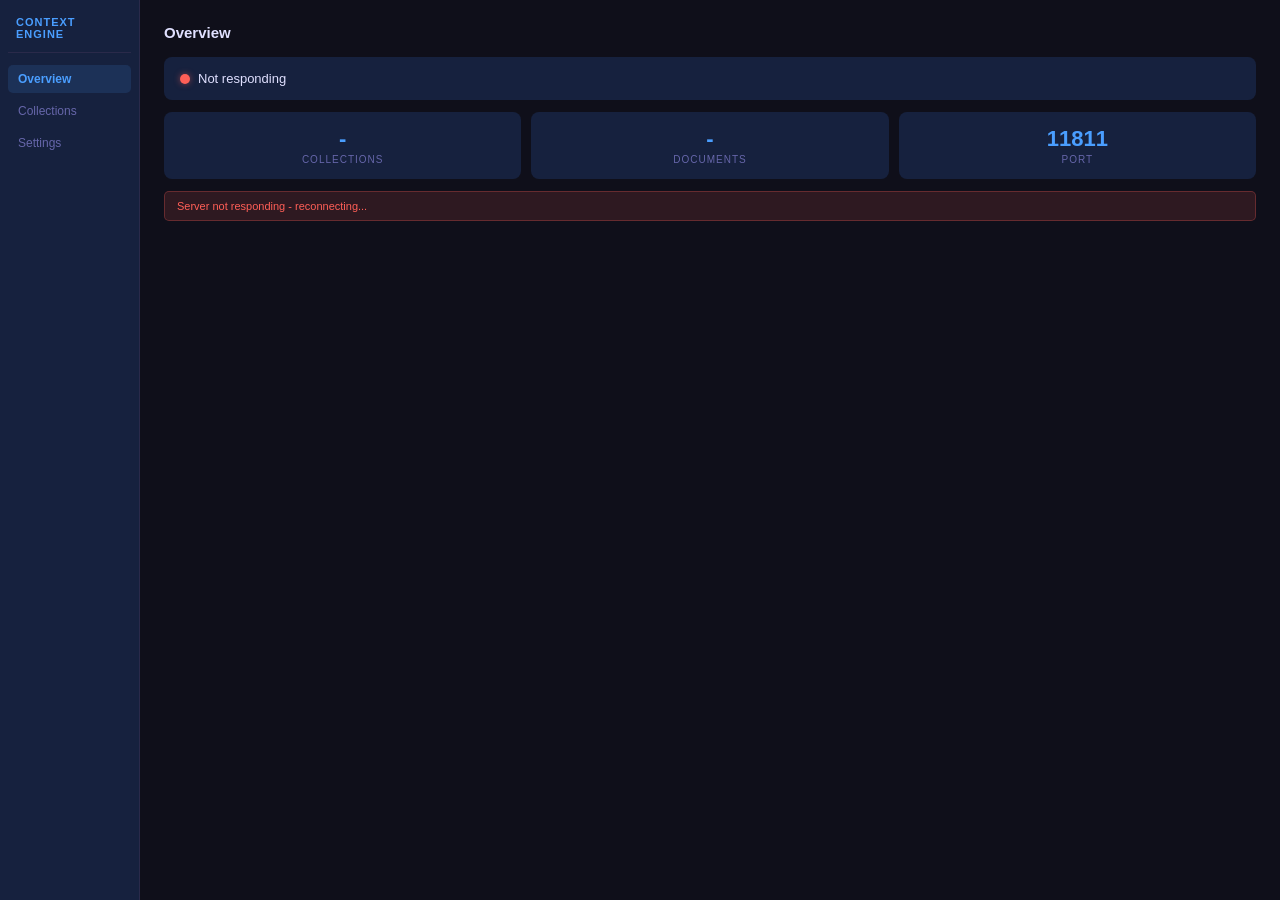
<file: ui/index.html>
<!DOCTYPE html>
<html lang="en">
<head>
  <meta charset="UTF-8">
  <meta name="viewport" content="width=device-width, initial-scale=1.0">
  <title>Context Engine</title>
  <link rel="stylesheet" href="style.css">
</head>
<body>

  <nav id="sidebar">
    <div class="app-title">Context Engine</div>
    <div class="nav-item active" data-tab="overview">Overview</div>
    <div class="nav-item"       data-tab="collections">Collections</div>
    <div class="nav-item"       data-tab="settings">Settings</div>
  </nav>

  <main id="content">

    <!-- Overview -->
    <div class="tab-panel active" id="tab-overview">
      <h2>Overview</h2>
      <div class="status-row">
        <span class="dot" id="status-dot"></span>
        <span id="status-text">Connecting...</span>
        <span id="uptime-text" style="margin-left:auto;color:var(--text-muted);font-size:11px;"></span>
      </div>
      <div class="stats-row">
        <div class="stat-card">
          <div class="stat-value" id="stat-collections">-</div>
          <div class="stat-label">Collections</div>
        </div>
        <div class="stat-card">
          <div class="stat-value" id="stat-docs">-</div>
          <div class="stat-label">Documents</div>
        </div>
        <div class="stat-card">
          <div class="stat-value" id="stat-port">11811</div>
          <div class="stat-label">Port</div>
        </div>
      </div>
      <div class="banner" id="reconnect-banner">Server not responding - reconnecting...</div>
    </div>

    <!-- Collections -->
    <div class="tab-panel" id="tab-collections">
      <h2>Collections</h2>
      <div class="section-header">
        <span id="coll-subtitle" style="color:var(--text-muted);font-size:12px;"></span>
        <button class="btn btn-primary" id="new-coll-btn">+ New</button>
      </div>
      <div class="coll-list" id="coll-list"></div>
    </div>

    <!-- Settings -->
    <div class="tab-panel" id="tab-settings">
      <h2>Settings</h2>
      <div class="setting-row">
        <div>
          <div class="setting-label">Open at Login</div>
          <div class="setting-value">Launch automatically when you log in</div>
        </div>
        <label class="toggle">
          <input type="checkbox" id="login-toggle">
          <span class="toggle-track"></span>
        </label>
      </div>
      <div class="setting-row">
        <div>
          <div class="setting-label">Embedding Model</div>
          <div class="setting-value" id="model-name">-</div>
        </div>
      </div>
      <div class="setting-row">
        <div>
          <div class="setting-label">Data Directory</div>
          <div class="setting-value">~/.context-engine</div>
        </div>
      </div>
    </div>

  </main>

  <script src="app.js"></script>
</body>
</html>
</file>
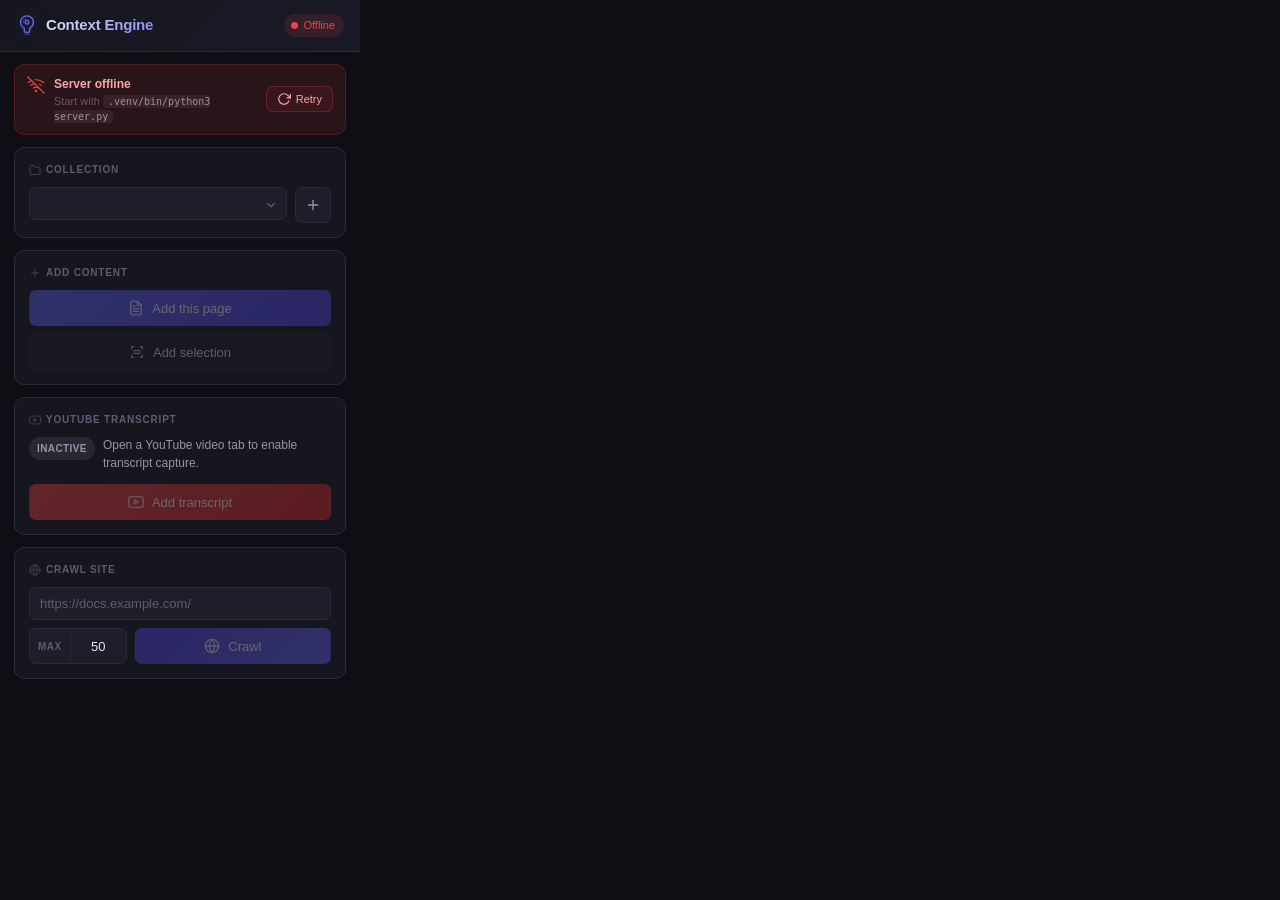
<file: extension/popup.html>
<!DOCTYPE html>
<html>
<head>
  <meta charset="utf-8">
  <link rel="stylesheet" href="popup.css">
</head>
<body>
  <div class="header">
    <div class="header-brand">
      <svg class="header-logo" viewBox="0 0 24 24" width="22" height="22" fill="none" stroke="currentColor" stroke-width="1.5" stroke-linecap="round" stroke-linejoin="round">
        <path d="M12 2a7 7 0 0 1 7 7c0 2.5-1.3 4.8-3.5 6l-.5.3V18a2 2 0 0 1-2 2h-2a2 2 0 0 1-2-2v-2.7l-.5-.3C6.3 13.8 5 11.5 5 9a7 7 0 0 1 7-7z"/>
        <circle cx="12" cy="9" r="2"/>
        <path d="M10 22h4" opacity=".5"/>
        <path d="M8 9a4 4 0 0 1 4-4" opacity=".4"/>
      </svg>
      <span class="header-title">Context Engine</span>
    </div>
    <div id="status-badge" class="status-badge status-offline">
      <span class="status-dot"></span>
      <span id="status-label">Offline</span>
    </div>
  </div>

  <div id="offline-banner" class="offline-banner">
    <div class="offline-banner-content">
      <svg viewBox="0 0 24 24" width="18" height="18" fill="none" stroke="currentColor" stroke-width="1.5" stroke-linecap="round" stroke-linejoin="round">
        <path d="M1 1l22 22"/>
        <path d="M16.72 11.06A10.94 10.94 0 0 1 19 12.55"/>
        <path d="M5 12.55a10.94 10.94 0 0 1 5.17-2.39"/>
        <path d="M10.71 5.05A16 16 0 0 1 22.56 9"/>
        <path d="M1.42 9a15.91 15.91 0 0 1 4.7-2.88"/>
        <path d="M8.53 16.11a6 6 0 0 1 6.95 0"/>
        <circle cx="12" cy="20" r="1"/>
      </svg>
      <div class="offline-banner-text">
        <strong>Server offline</strong>
        <span>Start with <code>.venv/bin/python3 server.py</code></span>
      </div>
    </div>
    <button id="retry-btn" class="btn-retry">
      <svg viewBox="0 0 24 24" width="14" height="14" fill="none" stroke="currentColor" stroke-width="2" stroke-linecap="round" stroke-linejoin="round">
        <polyline points="23 4 23 10 17 10"/>
        <path d="M20.49 15a9 9 0 1 1-2.12-9.36L23 10"/>
      </svg>
      Retry
    </button>
  </div>

  <div class="card hidden" id="card-token">
    <label for="token-input">
      <svg viewBox="0 0 24 24" width="12" height="12" fill="none" stroke="currentColor" stroke-width="2" stroke-linecap="round" stroke-linejoin="round">
        <rect x="3" y="11" width="18" height="11" rx="2" ry="2"/>
        <path d="M7 11V7a5 5 0 0 1 10 0v4"/>
      </svg>
      API Token
    </label>
    <div id="token-auth-msg" class="input-error" style="margin-bottom: 8px;"></div>
    <div class="new-coll-inner">
      <input id="token-input" type="password" placeholder="Paste token from ~/.context-engine/token" spellcheck="false">
      <button id="save-token-btn" class="btn-create">Save</button>
    </div>
    <div id="token-input-error" class="input-error hidden"></div>
    <p style="margin-top: 6px; font-size: 11px; color: var(--text-secondary);">Find your token: <code>cat ~/.context-engine/token</code></p>
  </div>

  <div class="card" id="card-collection">
    <label for="collection-select">
      <svg viewBox="0 0 24 24" width="12" height="12" fill="none" stroke="currentColor" stroke-width="2" stroke-linecap="round" stroke-linejoin="round">
        <path d="M22 19a2 2 0 0 1-2 2H4a2 2 0 0 1-2-2V5a2 2 0 0 1 2-2h5l2 3h9a2 2 0 0 1 2 2z"/>
      </svg>
      Collection
    </label>
    <div id="empty-state" class="empty-state hidden">
      <svg viewBox="0 0 24 24" width="28" height="28" fill="none" stroke="currentColor" stroke-width="1.2" stroke-linecap="round" stroke-linejoin="round" opacity=".4">
        <path d="M22 19a2 2 0 0 1-2 2H4a2 2 0 0 1-2-2V5a2 2 0 0 1 2-2h5l2 3h9a2 2 0 0 1 2 2z"/>
        <line x1="12" y1="11" x2="12" y2="17"/>
        <line x1="9" y1="14" x2="15" y2="14"/>
      </svg>
      <span>No collections yet</span>
      <button id="empty-create-btn" class="btn-empty-create">
        <svg viewBox="0 0 24 24" width="14" height="14" fill="none" stroke="currentColor" stroke-width="2" stroke-linecap="round" stroke-linejoin="round">
          <line x1="12" y1="5" x2="12" y2="19"/>
          <line x1="5" y1="12" x2="19" y2="12"/>
        </svg>
        Create collection
      </button>
    </div>
    <div id="collection-row" class="row">
      <div class="select-wrap">
        <select id="collection-select"></select>
        <svg class="select-chevron" viewBox="0 0 24 24" width="14" height="14" fill="none" stroke="currentColor" stroke-width="2" stroke-linecap="round" stroke-linejoin="round">
          <polyline points="6 9 12 15 18 9"/>
        </svg>
      </div>
      <button id="new-collection-btn" class="btn-icon" title="New collection">
        <svg viewBox="0 0 24 24" width="16" height="16" fill="none" stroke="currentColor" stroke-width="2" stroke-linecap="round" stroke-linejoin="round">
          <line x1="12" y1="5" x2="12" y2="19"/>
          <line x1="5" y1="12" x2="19" y2="12"/>
        </svg>
      </button>
    </div>
    <div id="new-collection-form" class="new-coll-form collapsed">
      <div class="new-coll-inner">
        <input id="new-collection-input" type="text" placeholder="collection-name" spellcheck="false">
        <button id="create-collection-btn" class="btn-create">Create</button>
      </div>
      <div id="coll-input-error" class="input-error hidden">Name cannot be empty</div>
    </div>
  </div>

  <div class="card" id="card-actions">
    <label>
      <svg viewBox="0 0 24 24" width="12" height="12" fill="none" stroke="currentColor" stroke-width="2" stroke-linecap="round" stroke-linejoin="round">
        <line x1="12" y1="5" x2="12" y2="19"/>
        <line x1="5" y1="12" x2="19" y2="12"/>
      </svg>
      Add Content
    </label>
    <button id="add-page-btn" class="btn-action btn-primary" disabled>
      <svg viewBox="0 0 24 24" width="16" height="16" fill="none" stroke="currentColor" stroke-width="2" stroke-linecap="round" stroke-linejoin="round">
        <path d="M14 2H6a2 2 0 0 0-2 2v16a2 2 0 0 0 2 2h12a2 2 0 0 0 2-2V8z"/>
        <polyline points="14 2 14 8 20 8"/>
        <line x1="16" y1="13" x2="8" y2="13"/>
        <line x1="16" y1="17" x2="8" y2="17"/>
        <polyline points="10 9 9 9 8 9"/>
      </svg>
      <span class="btn-label">Add this page</span>
      <span class="spinner hidden"></span>
    </button>
    <button id="add-selection-btn" class="btn-action btn-secondary" disabled>
      <svg viewBox="0 0 24 24" width="16" height="16" fill="none" stroke="currentColor" stroke-width="2" stroke-linecap="round" stroke-linejoin="round">
        <path d="M4 7V4h3"/>
        <path d="M20 7V4h-3"/>
        <path d="M4 17v3h3"/>
        <path d="M20 17v3h-3"/>
        <line x1="7" y1="10" x2="17" y2="10"/>
        <line x1="7" y1="14" x2="17" y2="14"/>
      </svg>
      <span class="btn-label">Add selection</span>
      <span class="spinner hidden"></span>
    </button>
  </div>

  <div class="card" id="card-youtube">
    <label>
      <svg viewBox="0 0 24 24" width="12" height="12" fill="none" stroke="currentColor" stroke-width="2" stroke-linecap="round" stroke-linejoin="round">
        <path d="M22.54 6.42a2.78 2.78 0 0 0-1.94-1.96C18.88 4 12 4 12 4s-6.88 0-8.6.46A2.78 2.78 0 0 0 1.46 6.42 29.94 29.94 0 0 0 1 12a29.94 29.94 0 0 0 .46 5.58 2.78 2.78 0 0 0 1.94 1.96C5.12 20 12 20 12 20s6.88 0 8.6-.46a2.78 2.78 0 0 0 1.94-1.96A29.94 29.94 0 0 0 23 12a29.94 29.94 0 0 0-.46-5.58z"/>
        <polygon points="9.75 15.02 15.5 12 9.75 8.98 9.75 15.02"/>
      </svg>
      YouTube Transcript
    </label>
    <div class="youtube-panel-head">
      <span id="youtube-status-chip" class="youtube-chip youtube-chip-muted">Inactive</span>
      <span id="youtube-helper-text" class="youtube-helper-text">Open a YouTube video tab to enable transcript capture.</span>
    </div>
    <div id="youtube-video-meta" class="youtube-video-meta hidden">
      <div id="youtube-video-title" class="youtube-video-title"></div>
      <div id="youtube-video-url" class="youtube-video-url"></div>
    </div>
    <button id="add-youtube-transcript-btn" class="btn-action btn-youtube" disabled>
      <svg viewBox="0 0 24 24" width="16" height="16" fill="none" stroke="currentColor" stroke-width="2" stroke-linecap="round" stroke-linejoin="round">
        <path d="M22.54 6.42a2.78 2.78 0 0 0-1.94-1.96C18.88 4 12 4 12 4s-6.88 0-8.6.46A2.78 2.78 0 0 0 1.46 6.42 29.94 29.94 0 0 0 1 12a29.94 29.94 0 0 0 .46 5.58 2.78 2.78 0 0 0 1.94 1.96C5.12 20 12 20 12 20s6.88 0 8.6-.46a2.78 2.78 0 0 0 1.94-1.96A29.94 29.94 0 0 0 23 12a29.94 29.94 0 0 0-.46-5.58z"/>
        <polygon points="9.75 15.02 15.5 12 9.75 8.98 9.75 15.02"/>
      </svg>
      <span class="btn-label">Add transcript</span>
      <span class="spinner hidden"></span>
    </button>
  </div>

  <div class="card" id="card-crawl">
    <label for="crawl-url">
      <svg viewBox="0 0 24 24" width="12" height="12" fill="none" stroke="currentColor" stroke-width="2" stroke-linecap="round" stroke-linejoin="round">
        <circle cx="12" cy="12" r="10"/>
        <line x1="2" y1="12" x2="22" y2="12"/>
        <path d="M12 2a15.3 15.3 0 0 1 4 10 15.3 15.3 0 0 1-4 10 15.3 15.3 0 0 1-4-10 15.3 15.3 0 0 1 4-10z"/>
      </svg>
      Crawl Site
    </label>
    <input id="crawl-url" type="text" placeholder="https://docs.example.com/" spellcheck="false">
    <div id="crawl-url-error" class="input-error hidden">Enter a valid URL</div>
    <div class="crawl-controls">
      <div class="max-pages-wrap">
        <span class="max-pages-label">Max</span>
        <input id="crawl-max" type="number" value="50" min="1" max="500">
      </div>
      <button id="crawl-btn" class="btn-action btn-crawl" disabled>
        <svg viewBox="0 0 24 24" width="16" height="16" fill="none" stroke="currentColor" stroke-width="2" stroke-linecap="round" stroke-linejoin="round">
          <circle cx="12" cy="12" r="10"/>
          <line x1="2" y1="12" x2="22" y2="12"/>
          <path d="M12 2a15.3 15.3 0 0 1 4 10 15.3 15.3 0 0 1-4 10 15.3 15.3 0 0 1-4-10 15.3 15.3 0 0 1 4-10z"/>
        </svg>
        <span class="btn-label">Crawl</span>
        <span class="spinner hidden"></span>
      </button>
    </div>
    <div id="crawl-progress" class="crawl-progress hidden">
      <div class="progress-header">
        <span id="crawl-progress-text">Crawling...</span>
        <span id="crawl-progress-pct">0%</span>
      </div>
      <div class="progress-track">
        <div id="crawl-progress-bar" class="progress-fill"></div>
      </div>
    </div>
  </div>

  <div id="toast-container" class="toast-container"></div>

  <script src="config.js"></script>
  <script src="features/youtube-transcript/shared/result.js"></script>
  <script src="features/youtube-transcript/shared/url.js"></script>
  <script src="features/youtube-transcript/ui/popup-panel.js"></script>
  <script src="popup.js"></script>
</body>
</html>
</file>
<file: ui/style.css>
:root {
  --bg-page:    #0f0f1a;
  --bg-panel:   #16213e;
  --bg-input:   #12122a;
  --accent:     #4a9eff;
  --success:    #22c55e;
  --danger:     #ff5f57;
  --text:       #e0e0ff;
  --text-muted: #6666aa;
  --border:     #2a2a4a;
  --radius-lg:  8px;
  --radius-sm:  5px;
  --font:       -apple-system, BlinkMacSystemFont, "Segoe UI", sans-serif;
}

* { box-sizing: border-box; margin: 0; padding: 0; }

body {
  background: var(--bg-page);
  color: var(--text);
  font-family: var(--font);
  font-size: 13px;
  height: 100vh;
  display: flex;
  overflow: hidden;
  -webkit-user-select: none;
  user-select: none;
}

/* ── Sidebar ── */
#sidebar {
  width: 140px;
  background: var(--bg-panel);
  border-right: 1px solid var(--border);
  display: flex;
  flex-direction: column;
  padding: 16px 8px;
  gap: 4px;
  flex-shrink: 0;
}

.app-title {
  color: var(--accent);
  font-size: 11px;
  font-weight: 700;
  letter-spacing: 1px;
  text-transform: uppercase;
  padding: 0 8px 12px;
  border-bottom: 1px solid var(--border);
  margin-bottom: 8px;
}

.nav-item {
  padding: 7px 10px;
  border-radius: var(--radius-sm);
  cursor: pointer;
  color: var(--text-muted);
  transition: background 0.15s, color 0.15s;
  font-size: 12px;
}

.nav-item:hover { background: var(--bg-input); color: var(--text); }
.nav-item.active { background: rgba(74,158,255,0.13); color: var(--accent); font-weight: 600; }

/* ── Content ── */
#content { flex: 1; padding: 24px; overflow-y: auto; }

.tab-panel { display: none; }
.tab-panel.active { display: block; }

h2 { font-size: 15px; font-weight: 600; margin-bottom: 16px; }

/* ── Status ── */
.status-row {
  display: flex;
  align-items: center;
  gap: 8px;
  background: var(--bg-panel);
  border-radius: var(--radius-lg);
  padding: 14px 16px;
  margin-bottom: 12px;
}

.dot { width: 10px; height: 10px; border-radius: 50%; background: var(--text-muted); flex-shrink: 0; }
.dot.green { background: var(--success); box-shadow: 0 0 6px rgba(34,197,94,0.5); }
.dot.red   { background: var(--danger);  box-shadow: 0 0 6px rgba(255,95,87,0.5); }

/* ── Stat cards ── */
.stats-row { display: flex; gap: 10px; margin-bottom: 12px; }

.stat-card {
  flex: 1;
  background: var(--bg-panel);
  border-radius: var(--radius-lg);
  padding: 14px;
  text-align: center;
}

.stat-value { font-size: 22px; font-weight: 700; color: var(--accent); }
.stat-label { font-size: 10px; color: var(--text-muted); text-transform: uppercase; letter-spacing: 1px; margin-top: 2px; }

/* ── Collections ── */
.section-header {
  display: flex;
  align-items: center;
  justify-content: space-between;
  margin-bottom: 10px;
}

.btn { padding: 5px 12px; border-radius: var(--radius-sm); border: none; font-size: 12px; cursor: pointer; font-family: var(--font); }
.btn-primary { background: var(--accent); color: #fff; }
.btn-primary:hover { opacity: 0.85; }
.btn-danger  { background: transparent; color: var(--danger); border: 1px solid rgba(255,95,87,0.27); }
.btn-danger:hover { background: rgba(255,95,87,0.13); }

.coll-list { display: flex; flex-direction: column; gap: 6px; }

.coll-row {
  display: flex;
  align-items: center;
  justify-content: space-between;
  background: var(--bg-panel);
  border-radius: var(--radius-sm);
  padding: 10px 14px;
}

.coll-name { font-weight: 500; }
.coll-count { color: var(--text-muted); font-size: 11px; }

/* ── Settings ── */
.setting-row {
  background: var(--bg-panel);
  border-radius: var(--radius-lg);
  padding: 14px 16px;
  margin-bottom: 10px;
  display: flex;
  align-items: center;
  justify-content: space-between;
}

.setting-label { font-weight: 500; }
.setting-value { color: var(--text-muted); font-size: 11px; margin-top: 2px; }

/* Toggle switch */
.toggle { position: relative; width: 36px; height: 20px; }
.toggle input { opacity: 0; width: 0; height: 0; }
.toggle-track {
  position: absolute; inset: 0;
  background: var(--bg-input);
  border-radius: 20px;
  cursor: pointer;
  border: 1px solid var(--border);
  transition: background 0.2s;
}
.toggle-track:before {
  content: "";
  position: absolute;
  width: 14px; height: 14px;
  left: 2px; top: 2px;
  background: var(--text-muted);
  border-radius: 50%;
  transition: transform 0.2s, background 0.2s;
}
input:checked + .toggle-track { background: rgba(74,158,255,0.27); border-color: var(--accent); }
input:checked + .toggle-track:before { transform: translateX(16px); background: var(--accent); }

/* ── Banner ── */
.banner {
  display: none;
  background: rgba(255,95,87,0.13);
  border: 1px solid rgba(255,95,87,0.27);
  border-radius: var(--radius-sm);
  color: var(--danger);
  font-size: 11px;
  padding: 8px 12px;
  margin-bottom: 12px;
}
.banner.visible { display: block; }
</file>
<file: extension/popup.css>
*,
*::before,
*::after {
  box-sizing: border-box;
  margin: 0;
  padding: 0;
}

:root {
  --bg: #0e0e14;
  --surface: #16161f;
  --surface-raised: #1e1e2a;
  --surface-hover: #252535;
  --border: #2a2a3c;
  --border-light: #33334a;
  --text: #e4e4ef;
  --text-secondary: #9494ac;
  --text-muted: #5c5c72;
  --accent: #6366f1;
  --accent-hover: #818cf8;
  --accent-muted: rgba(99, 102, 241, .15);
  --accent-glow: rgba(99, 102, 241, .25);
  --success: #22c55e;
  --success-bg: rgba(34, 197, 94, .12);
  --error: #ef4444;
  --error-bg: rgba(239, 68, 68, .12);
  --warning: #f59e0b;
  --radius: 10px;
  --radius-sm: 7px;
  --transition: 150ms ease;
}

body {
  width: 360px;
  font-family: -apple-system, BlinkMacSystemFont, "Segoe UI", Roboto, "Helvetica Neue", sans-serif;
  font-size: 13px;
  line-height: 1.5;
  color: var(--text);
  background: var(--bg);
  padding: 0;
  -webkit-font-smoothing: antialiased;
}

/* ===== Header ===== */

.header {
  display: flex;
  align-items: center;
  justify-content: space-between;
  padding: 14px 16px;
  background: linear-gradient(135deg, #16161f 0%, #1a1a28 100%);
  border-bottom: 1px solid var(--border);
}

.header-brand {
  display: flex;
  align-items: center;
  gap: 8px;
}

.header-logo {
  color: var(--accent);
  filter: drop-shadow(0 0 6px var(--accent-glow));
  flex-shrink: 0;
}

.header-title {
  font-size: 15px;
  font-weight: 700;
  letter-spacing: -.2px;
  background: linear-gradient(135deg, var(--text) 0%, var(--accent-hover) 100%);
  -webkit-background-clip: text;
  -webkit-text-fill-color: transparent;
  background-clip: text;
}

.status-badge {
  display: flex;
  align-items: center;
  gap: 5px;
  font-size: 11px;
  font-weight: 500;
  padding: 3px 9px 3px 7px;
  border-radius: 20px;
  transition: all var(--transition);
}

.status-badge .status-dot {
  width: 7px;
  height: 7px;
  border-radius: 50%;
  flex-shrink: 0;
}

.status-badge.status-online {
  background: var(--success-bg);
  color: var(--success);
}

.status-badge.status-online .status-dot {
  background: var(--success);
  box-shadow: 0 0 6px var(--success);
  animation: pulse-dot 2s ease-in-out infinite;
}

.status-badge.status-auth {
  background: rgba(245, 158, 11, .12);
  color: var(--warning);
}

.status-badge.status-auth .status-dot {
  background: var(--warning);
  box-shadow: 0 0 6px rgba(245, 158, 11, .55);
}

.status-badge.status-offline {
  background: var(--error-bg);
  color: var(--error);
}

.status-badge.status-offline .status-dot {
  background: var(--error);
}

@keyframes pulse-dot {
  0%, 100% { opacity: 1; }
  50% { opacity: .5; }
}

/* ===== Offline Banner ===== */

.offline-banner {
  display: flex;
  align-items: center;
  justify-content: space-between;
  gap: 10px;
  margin: 12px 14px 0;
  padding: 10px 12px;
  background: var(--error-bg);
  border: 1px solid rgba(239, 68, 68, .2);
  border-radius: var(--radius);
  animation: slideDown .25s ease-out;
}

.offline-banner.hidden {
  display: none;
}

.offline-banner-content {
  display: flex;
  align-items: flex-start;
  gap: 9px;
  color: var(--error);
}

.offline-banner-content svg {
  flex-shrink: 0;
  margin-top: 1px;
}

.offline-banner-text {
  display: flex;
  flex-direction: column;
  gap: 1px;
}

.offline-banner-text strong {
  font-size: 12px;
  font-weight: 600;
  color: #fca5a5;
}

.offline-banner-text span {
  font-size: 11px;
  color: var(--text-muted);
  line-height: 1.4;
}

.offline-banner-text code {
  font-family: "SF Mono", "Fira Code", "Consolas", monospace;
  font-size: 10px;
  background: rgba(255,255,255,.06);
  padding: 1px 5px;
  border-radius: 4px;
  color: var(--text-secondary);
}

.btn-retry {
  display: flex;
  align-items: center;
  gap: 5px;
  font-size: 11px;
  font-weight: 500;
  padding: 5px 10px;
  border: 1px solid rgba(239, 68, 68, .25);
  border-radius: var(--radius-sm);
  background: rgba(239, 68, 68, .08);
  color: #fca5a5;
  cursor: pointer;
  white-space: nowrap;
  transition: all var(--transition);
}

.btn-retry:hover {
  background: rgba(239, 68, 68, .18);
  border-color: rgba(239, 68, 68, .4);
}

.btn-retry svg {
  flex-shrink: 0;
}

@keyframes slideDown {
  from { opacity: 0; transform: translateY(-8px); }
  to { opacity: 1; transform: translateY(0); }
}

/* ===== Cards ===== */

.card {
  margin: 12px 14px 0;
  padding: 14px;
  background: var(--surface);
  border: 1px solid var(--border);
  border-radius: var(--radius);
  transition: opacity var(--transition);
}

.card:last-of-type {
  margin-bottom: 14px;
}

.card.disabled-card {
  opacity: .4;
  pointer-events: none;
}

label {
  display: flex;
  align-items: center;
  gap: 5px;
  font-size: 10px;
  font-weight: 600;
  color: var(--text-muted);
  margin-bottom: 10px;
  text-transform: uppercase;
  letter-spacing: .8px;
}

label svg {
  opacity: .6;
}

/* ===== Select ===== */

.row {
  display: flex;
  gap: 8px;
}

.select-wrap {
  position: relative;
  flex: 1;
}

.select-wrap select {
  width: 100%;
  padding: 8px 30px 8px 10px;
  border: 1px solid var(--border);
  border-radius: var(--radius-sm);
  font-size: 13px;
  font-family: inherit;
  color: var(--text);
  background: var(--surface-raised);
  outline: none;
  cursor: pointer;
  appearance: none;
  -webkit-appearance: none;
  transition: all var(--transition);
}

.select-wrap select:hover {
  border-color: var(--border-light);
}

.select-wrap select:focus {
  border-color: var(--accent);
  box-shadow: 0 0 0 3px var(--accent-muted);
}

.select-chevron {
  position: absolute;
  right: 9px;
  top: 50%;
  transform: translateY(-50%);
  color: var(--text-muted);
  pointer-events: none;
}

/* ===== Inputs ===== */

input[type="text"],
input[type="number"] {
  width: 100%;
  padding: 8px 10px;
  border: 1px solid var(--border);
  border-radius: var(--radius-sm);
  font-size: 13px;
  font-family: inherit;
  color: var(--text);
  background: var(--surface-raised);
  outline: none;
  transition: all var(--transition);
}

input[type="text"]:hover,
input[type="number"]:hover {
  border-color: var(--border-light);
}

input[type="text"]:focus,
input[type="number"]:focus {
  border-color: var(--accent);
  box-shadow: 0 0 0 3px var(--accent-muted);
}

input[type="text"]::placeholder {
  color: var(--text-muted);
}

input[type="text"].input-invalid {
  border-color: var(--error);
  box-shadow: 0 0 0 3px var(--error-bg);
}

.input-error {
  font-size: 11px;
  color: var(--error);
  margin-top: 5px;
  display: flex;
  align-items: center;
  gap: 4px;
}

.input-error.hidden {
  display: none;
}

/* ===== Buttons ===== */

.btn-icon {
  display: flex;
  align-items: center;
  justify-content: center;
  width: 36px;
  height: 36px;
  border: 1px solid var(--border);
  border-radius: var(--radius-sm);
  background: var(--surface-raised);
  color: var(--text-secondary);
  cursor: pointer;
  flex-shrink: 0;
  transition: all var(--transition);
}

.btn-icon:hover {
  background: var(--surface-hover);
  border-color: var(--accent);
  color: var(--accent);
  transform: translateY(-1px);
  box-shadow: 0 2px 8px rgba(0,0,0,.2);
}

.btn-icon.active {
  background: var(--accent-muted);
  border-color: var(--accent);
  color: var(--accent);
}

.btn-action {
  display: flex;
  align-items: center;
  justify-content: center;
  gap: 8px;
  width: 100%;
  padding: 9px 14px;
  border-radius: var(--radius-sm);
  font-size: 13px;
  font-weight: 500;
  font-family: inherit;
  cursor: pointer;
  white-space: nowrap;
  transition: all var(--transition);
  position: relative;
}

.btn-action svg {
  flex-shrink: 0;
  opacity: .8;
}

.btn-action:disabled {
  opacity: .35;
  cursor: default;
  transform: none !important;
  box-shadow: none !important;
}

.btn-primary {
  background: linear-gradient(135deg, var(--accent) 0%, #4f46e5 100%);
  color: #fff;
  border: 1px solid transparent;
  margin-bottom: 8px;
  box-shadow: 0 2px 10px rgba(99, 102, 241, .25);
}

.btn-primary:hover:not(:disabled) {
  background: linear-gradient(135deg, var(--accent-hover) 0%, var(--accent) 100%);
  transform: translateY(-1px);
  box-shadow: 0 4px 16px rgba(99, 102, 241, .35);
}

.btn-primary:active:not(:disabled) {
  transform: translateY(0);
  box-shadow: 0 1px 4px rgba(99, 102, 241, .25);
}

.btn-secondary {
  background: var(--surface-raised);
  color: var(--text);
  border: 1px solid var(--border);
}

.btn-secondary:hover:not(:disabled) {
  background: var(--surface-hover);
  border-color: var(--border-light);
  transform: translateY(-1px);
  box-shadow: 0 2px 8px rgba(0,0,0,.2);
}

.btn-secondary:active:not(:disabled) {
  transform: translateY(0);
}

.btn-crawl {
  background: linear-gradient(135deg, #4f46e5 0%, #6366f1 100%);
  color: #fff;
  border: 1px solid transparent;
  flex: 1;
  box-shadow: 0 2px 8px rgba(99, 102, 241, .2);
}

.btn-crawl:hover:not(:disabled) {
  background: linear-gradient(135deg, var(--accent) 0%, var(--accent-hover) 100%);
  transform: translateY(-1px);
  box-shadow: 0 4px 14px rgba(99, 102, 241, .3);
}

.btn-crawl:active:not(:disabled) {
  transform: translateY(0);
}

.btn-youtube {
  background: linear-gradient(135deg, #ef4444 0%, #dc2626 100%);
  color: #fff;
  border: 1px solid transparent;
  margin-top: 12px;
  box-shadow: 0 2px 10px rgba(239, 68, 68, .22);
}

.btn-youtube:hover:not(:disabled) {
  background: linear-gradient(135deg, #f87171 0%, #ef4444 100%);
  transform: translateY(-1px);
  box-shadow: 0 4px 16px rgba(239, 68, 68, .28);
}

.btn-youtube:active:not(:disabled) {
  transform: translateY(0);
}

/* ===== New Collection Form ===== */

.new-coll-form {
  overflow: hidden;
  transition: max-height .25s ease, opacity .2s ease, margin-top .25s ease;
}

.new-coll-form.collapsed {
  max-height: 0;
  opacity: 0;
  margin-top: 0;
}

.new-coll-form.expanded {
  max-height: 80px;
  opacity: 1;
  margin-top: 10px;
}

.new-coll-inner {
  display: flex;
  gap: 8px;
}

.new-coll-inner input {
  flex: 1;
}

.btn-create {
  padding: 8px 14px;
  border: 1px solid var(--accent);
  border-radius: var(--radius-sm);
  background: var(--accent-muted);
  color: var(--accent-hover);
  font-size: 12px;
  font-weight: 600;
  font-family: inherit;
  cursor: pointer;
  white-space: nowrap;
  transition: all var(--transition);
}

.btn-create:hover {
  background: rgba(99, 102, 241, .25);
  transform: translateY(-1px);
}

/* ===== Auth Card ===== */

.auth-helper-text {
  color: var(--text-secondary);
  font-size: 12px;
  line-height: 1.5;
}

.auth-helper-text code {
  font-family: "SF Mono", "Fira Code", Consolas, monospace;
  font-size: 11px;
  color: var(--text);
}

.auth-token-row {
  display: flex;
  gap: 8px;
  margin-top: 10px;
}

.auth-token-row input {
  flex: 1;
}

.auth-actions {
  display: flex;
  align-items: center;
  justify-content: space-between;
  gap: 10px;
  margin-top: 10px;
}

.btn-auth-secondary {
  padding: 6px 10px;
  border: 1px solid var(--border);
  border-radius: var(--radius-sm);
  background: var(--surface-raised);
  color: var(--text-secondary);
  font-size: 12px;
  font-weight: 600;
  font-family: inherit;
  cursor: pointer;
  transition: all var(--transition);
}

.btn-auth-secondary:hover {
  background: var(--surface-hover);
  border-color: var(--border-light);
  color: var(--text);
}

.auth-status-text {
  color: var(--text-muted);
  font-size: 11px;
  line-height: 1.45;
  text-align: right;
}

/* ===== Empty State ===== */

.empty-state {
  display: flex;
  flex-direction: column;
  align-items: center;
  gap: 4px;
  padding: 14px 10px;
  text-align: center;
}

.empty-state.hidden {
  display: none;
}

.empty-state span {
  font-size: 12px;
  color: var(--text-secondary);
  font-weight: 500;
}

.btn-empty-create {
  display: flex;
  align-items: center;
  gap: 6px;
  margin-top: 4px;
  padding: 6px 14px;
  border: 1px solid var(--accent);
  border-radius: var(--radius-sm);
  background: var(--accent-muted);
  color: var(--accent-hover);
  font-size: 12px;
  font-weight: 600;
  font-family: inherit;
  cursor: pointer;
  transition: all var(--transition);
}

.btn-empty-create:hover {
  background: rgba(99, 102, 241, .25);
  transform: translateY(-1px);
  box-shadow: 0 2px 8px rgba(99, 102, 241, .2);
}

.btn-empty-create svg {
  opacity: .8;
}

/* ===== YouTube Transcript ===== */

.youtube-panel-head {
  display: flex;
  align-items: flex-start;
  gap: 8px;
}

.youtube-chip {
  display: inline-flex;
  align-items: center;
  justify-content: center;
  padding: 4px 8px;
  border-radius: 999px;
  font-size: 10px;
  font-weight: 700;
  letter-spacing: .4px;
  text-transform: uppercase;
  flex-shrink: 0;
}

.youtube-chip-muted {
  background: rgba(148, 148, 172, .14);
  color: var(--text-secondary);
}

.youtube-chip-ready {
  background: rgba(239, 68, 68, .16);
  color: #fca5a5;
}

.youtube-helper-text {
  color: var(--text-secondary);
  font-size: 12px;
  line-height: 1.45;
}

.youtube-video-meta {
  display: flex;
  flex-direction: column;
  gap: 3px;
  margin-top: 10px;
  padding: 10px 11px;
  border: 1px solid var(--border);
  border-radius: var(--radius-sm);
  background: var(--surface-raised);
}

.youtube-video-title {
  color: var(--text);
  font-size: 12px;
  font-weight: 600;
  line-height: 1.4;
  display: -webkit-box;
  -webkit-box-orient: vertical;
  -webkit-line-clamp: 2;
  overflow: hidden;
}

.youtube-video-url {
  color: var(--text-muted);
  font-size: 11px;
  line-height: 1.4;
  white-space: nowrap;
  overflow: hidden;
  text-overflow: ellipsis;
}

/* ===== Crawl Section ===== */

.crawl-controls {
  display: flex;
  gap: 8px;
  margin-top: 8px;
}

.max-pages-wrap {
  display: flex;
  align-items: center;
  gap: 0;
  border: 1px solid var(--border);
  border-radius: var(--radius-sm);
  background: var(--surface-raised);
  overflow: hidden;
  flex-shrink: 0;
}

.max-pages-label {
  font-size: 10px;
  font-weight: 600;
  text-transform: uppercase;
  letter-spacing: .5px;
  color: var(--text-muted);
  padding: 0 8px;
  white-space: nowrap;
}

.max-pages-wrap input[type="number"] {
  width: 56px;
  border: none;
  border-left: 1px solid var(--border);
  border-radius: 0;
  padding: 7px 6px;
  text-align: center;
  font-size: 13px;
  font-variant-numeric: tabular-nums;
  -moz-appearance: textfield;
}

.max-pages-wrap input[type="number"]::-webkit-outer-spin-button,
.max-pages-wrap input[type="number"]::-webkit-inner-spin-button {
  -webkit-appearance: none;
  margin: 0;
}

.max-pages-wrap input[type="number"]:focus {
  box-shadow: none;
  background: var(--surface-hover);
}

/* ===== Progress Bar ===== */

.crawl-progress {
  margin-top: 12px;
  animation: slideDown .2s ease-out;
}

.crawl-progress.hidden {
  display: none;
}

.progress-header {
  display: flex;
  justify-content: space-between;
  align-items: center;
  margin-bottom: 6px;
  font-size: 11px;
}

#crawl-progress-text {
  color: var(--text-secondary);
  font-weight: 500;
}

#crawl-progress-pct {
  color: var(--accent-hover);
  font-weight: 700;
  font-variant-numeric: tabular-nums;
}

.progress-track {
  width: 100%;
  height: 6px;
  background: var(--surface-raised);
  border-radius: 3px;
  overflow: hidden;
}

.progress-fill {
  height: 100%;
  width: 0%;
  background: linear-gradient(90deg, var(--accent), var(--accent-hover));
  border-radius: 3px;
  transition: width .4s ease;
  position: relative;
}

.progress-fill.pulsing {
  animation: progressPulse 1.5s ease-in-out infinite;
}

@keyframes progressPulse {
  0%, 100% { opacity: 1; }
  50% { opacity: .6; }
}

/* ===== Spinner ===== */

.spinner {
  display: inline-block;
  width: 14px;
  height: 14px;
  border: 2px solid transparent;
  border-top-color: currentColor;
  border-right-color: currentColor;
  border-radius: 50%;
  animation: spin .6s linear infinite;
  flex-shrink: 0;
}

.spinner.hidden {
  display: none;
}

@keyframes spin {
  to { transform: rotate(360deg); }
}

/* ===== Toast Messages ===== */

.toast-container {
  position: fixed;
  bottom: 12px;
  left: 14px;
  right: 14px;
  display: flex;
  flex-direction: column;
  gap: 6px;
  z-index: 100;
  pointer-events: none;
}

.toast {
  display: flex;
  align-items: center;
  gap: 8px;
  padding: 10px 12px;
  border-radius: var(--radius-sm);
  font-size: 12px;
  font-weight: 500;
  line-height: 1.3;
  pointer-events: all;
  animation: toastIn .25s ease-out;
  box-shadow: 0 4px 16px rgba(0,0,0,.3);
}

.toast.toast-out {
  animation: toastOut .2s ease-in forwards;
}

.toast-icon {
  flex-shrink: 0;
  display: flex;
  align-items: center;
  justify-content: center;
}

.toast-text {
  flex: 1;
  min-width: 0;
}

.toast-close {
  flex-shrink: 0;
  display: flex;
  align-items: center;
  justify-content: center;
  width: 20px;
  height: 20px;
  border: none;
  border-radius: 4px;
  background: transparent;
  color: inherit;
  cursor: pointer;
  opacity: .6;
  transition: opacity var(--transition), background var(--transition);
  font-size: 14px;
  line-height: 1;
}

.toast-close:hover {
  opacity: 1;
  background: rgba(255,255,255,.1);
}

.toast.success {
  background: linear-gradient(135deg, rgba(34, 197, 94, .15) 0%, rgba(34, 197, 94, .08) 100%);
  border: 1px solid rgba(34, 197, 94, .25);
  color: #86efac;
}

.toast.error {
  background: linear-gradient(135deg, rgba(239, 68, 68, .15) 0%, rgba(239, 68, 68, .08) 100%);
  border: 1px solid rgba(239, 68, 68, .25);
  color: #fca5a5;
}

@keyframes toastIn {
  from { opacity: 0; transform: translateY(10px) scale(.97); }
  to { opacity: 1; transform: translateY(0) scale(1); }
}

@keyframes toastOut {
  from { opacity: 1; transform: translateY(0) scale(1); }
  to { opacity: 0; transform: translateY(6px) scale(.97); }
}

/* ===== Scrollbar ===== */

::-webkit-scrollbar {
  width: 5px;
}

::-webkit-scrollbar-track {
  background: transparent;
}

::-webkit-scrollbar-thumb {
  background: var(--border);
  border-radius: 3px;
}

/* ===== Utility ===== */

.hidden {
  display: none !important;
}
</file>
